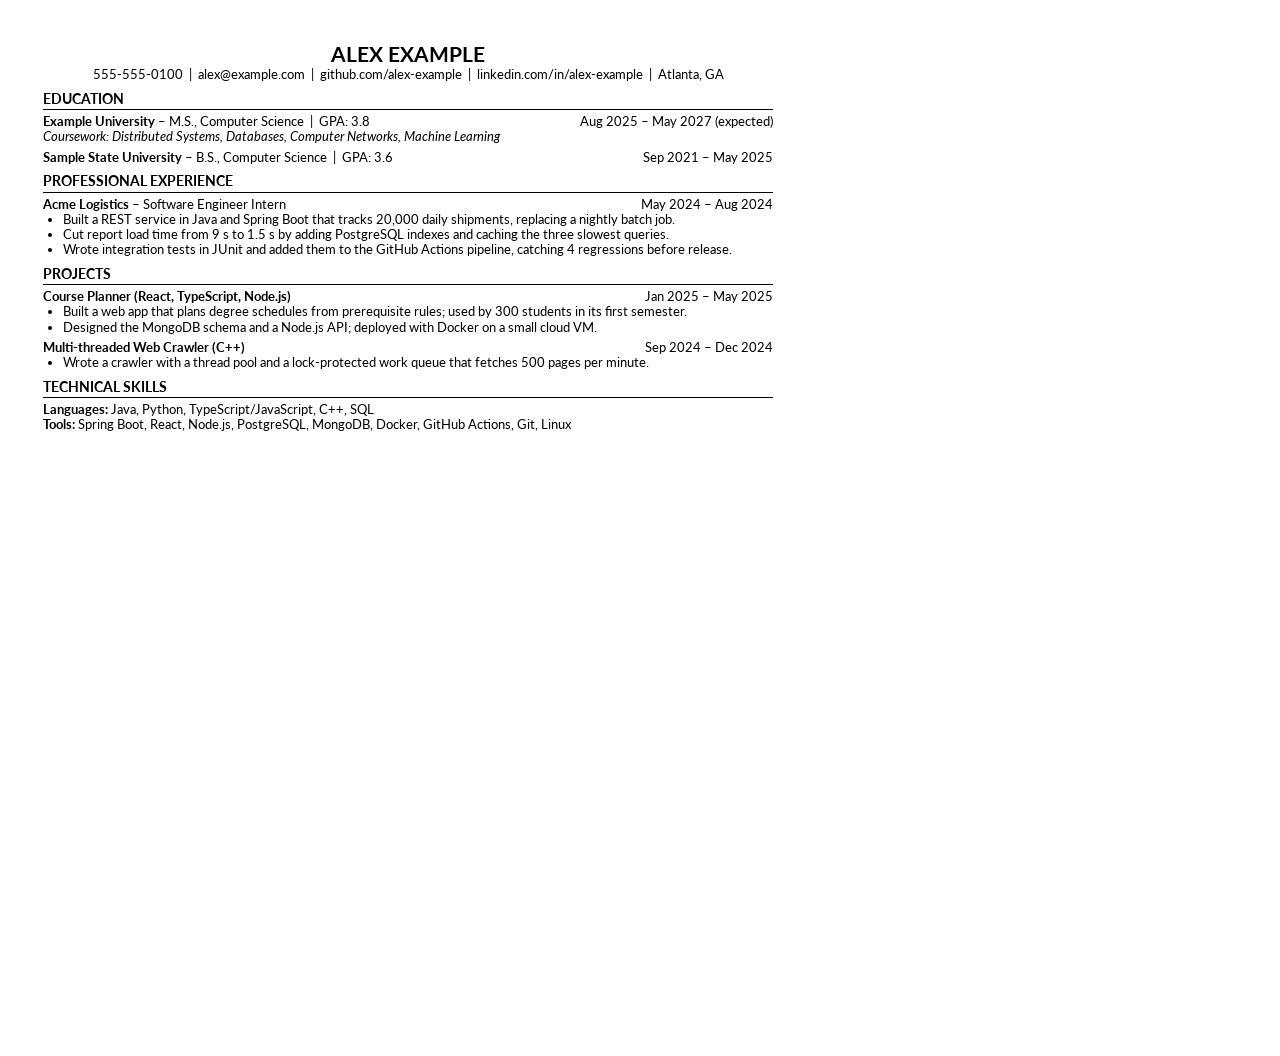
<file: resumes/example_base.html>
<!doctype html>
<html><head><meta charset="utf-8"><title>Alex Example Resume</title>
<link rel="stylesheet" href="../resumes/resume.css"></head>
<body><main id="page"><div id="content">
<!-- Example only (made-up person). Setup builds your own resumes/base.html with this same structure:
     each job or project is a div.entry with a .head line (title left, date in span.date right),
     an optional p.sub line, and a ul of bullets. Keep the <link> and <script> tags as they are. -->

<h1>ALEX EXAMPLE</h1>
<p class="contact">555-555-0100 &nbsp;|&nbsp; alex@example.com &nbsp;|&nbsp; github.com/alex-example &nbsp;|&nbsp; linkedin.com/in/alex-example &nbsp;|&nbsp; Atlanta, GA</p>

<h2>Education</h2>
<div class="entry">
<div class="head"><span><b>Example University</b> – M.S., Computer Science &nbsp;|&nbsp; GPA: 3.8</span><span class="date">Aug 2025 – May 2027 (expected)</span></div>
<p class="sub">Coursework: Distributed Systems, Databases, Computer Networks, Machine Learning</p>
</div>
<div class="entry">
<div class="head"><span><b>Sample State University</b> – B.S., Computer Science &nbsp;|&nbsp; GPA: 3.6</span><span class="date">Sep 2021 – May 2025</span></div>
</div>

<h2>Professional Experience</h2>
<div class="entry">
<div class="head"><span><b>Acme Logistics</b> – Software Engineer Intern</span><span class="date">May 2024 – Aug 2024</span></div>
<ul>
<li>Built a REST service in Java and Spring Boot that tracks 20,000 daily shipments, replacing a nightly batch job.</li>
<li>Cut report load time from 9 s to 1.5 s by adding PostgreSQL indexes and caching the three slowest queries.</li>
<li>Wrote integration tests in JUnit and added them to the GitHub Actions pipeline, catching 4 regressions before release.</li>
</ul>
</div>

<h2>Projects</h2>
<div class="entry">
<div class="head"><span><b>Course Planner (React, TypeScript, Node.js)</b></span><span class="date">Jan 2025 – May 2025</span></div>
<ul>
<li>Built a web app that plans degree schedules from prerequisite rules; used by 300 students in its first semester.</li>
<li>Designed the MongoDB schema and a Node.js API; deployed with Docker on a small cloud VM.</li>
</ul>
</div>
<div class="entry">
<div class="head"><span><b>Multi-threaded Web Crawler (C++)</b></span><span class="date">Sep 2024 – Dec 2024</span></div>
<ul>
<li>Wrote a crawler with a thread pool and a lock-protected work queue that fetches 500 pages per minute.</li>
</ul>
</div>

<h2>Technical Skills</h2>
<div class="skills">
<p><b>Languages:</b> Java, Python, TypeScript/JavaScript, C++, SQL</p>
<p><b>Tools:</b> Spring Boot, React, Node.js, PostgreSQL, MongoDB, Docker, GitHub Actions, Git, Linux</p>
</div>

</div></main>
<script src="../resumes/fill.js"></script>
</body></html>
</file>
<file: resumes/resume.css>
/* Shared resume style. Tailored resumes link this file; don't copy it into them. */
@font-face { font-family: Lato; src: url(fonts/Lato-Regular.ttf); font-weight: 400; font-style: normal; }
@font-face { font-family: Lato; src: url(fonts/Lato-Bold.ttf); font-weight: 700; font-style: normal; }
@font-face { font-family: Lato; src: url(fonts/Lato-Italic.ttf); font-weight: 400; font-style: italic; }
@font-face { font-family: Lato; src: url(fonts/Lato-BoldItalic.ttf); font-weight: 700; font-style: italic; }

/* Fill knobs: change these on <body style="..."> in a tailored file, never here. */
:root { --fs: 9.75pt; --lh: 1.17; --sec-gap: 7pt; --entry-gap: 4pt; --margin-x: 0.45in; --margin-y: 0.45in; }

@page { size: Letter; margin: 0; }
html, body { margin: 0; }
body { font-family: Lato, "Helvetica Neue", Arial, sans-serif; font-size: var(--fs); line-height: var(--lh); color: #000; }
#page { width: 8.5in; height: 11in; box-sizing: border-box; padding: var(--margin-y) var(--margin-x); overflow: hidden; }

h1 { font-size: 1.6em; font-weight: 700; text-align: center; margin: 0; line-height: 1.1; }
.contact { text-align: center; margin: 1pt 0 0; }
h2 { font-size: 1.05em; font-weight: 700; text-transform: uppercase; border-bottom: 1px solid #000;
     margin: var(--sec-gap) 0 3pt; padding-bottom: 1pt; }
.entry { margin-top: var(--entry-gap); }
h2 + .entry { margin-top: 0; }
.head { display: flex; justify-content: space-between; gap: 12pt; }
.head .date { white-space: nowrap; flex-shrink: 0; }
.sub { font-style: italic; margin: 0; }
ul { margin: 0; padding-left: 1.5em; }
li { margin: 0; }
.skills p { margin: 0; }
</file>
